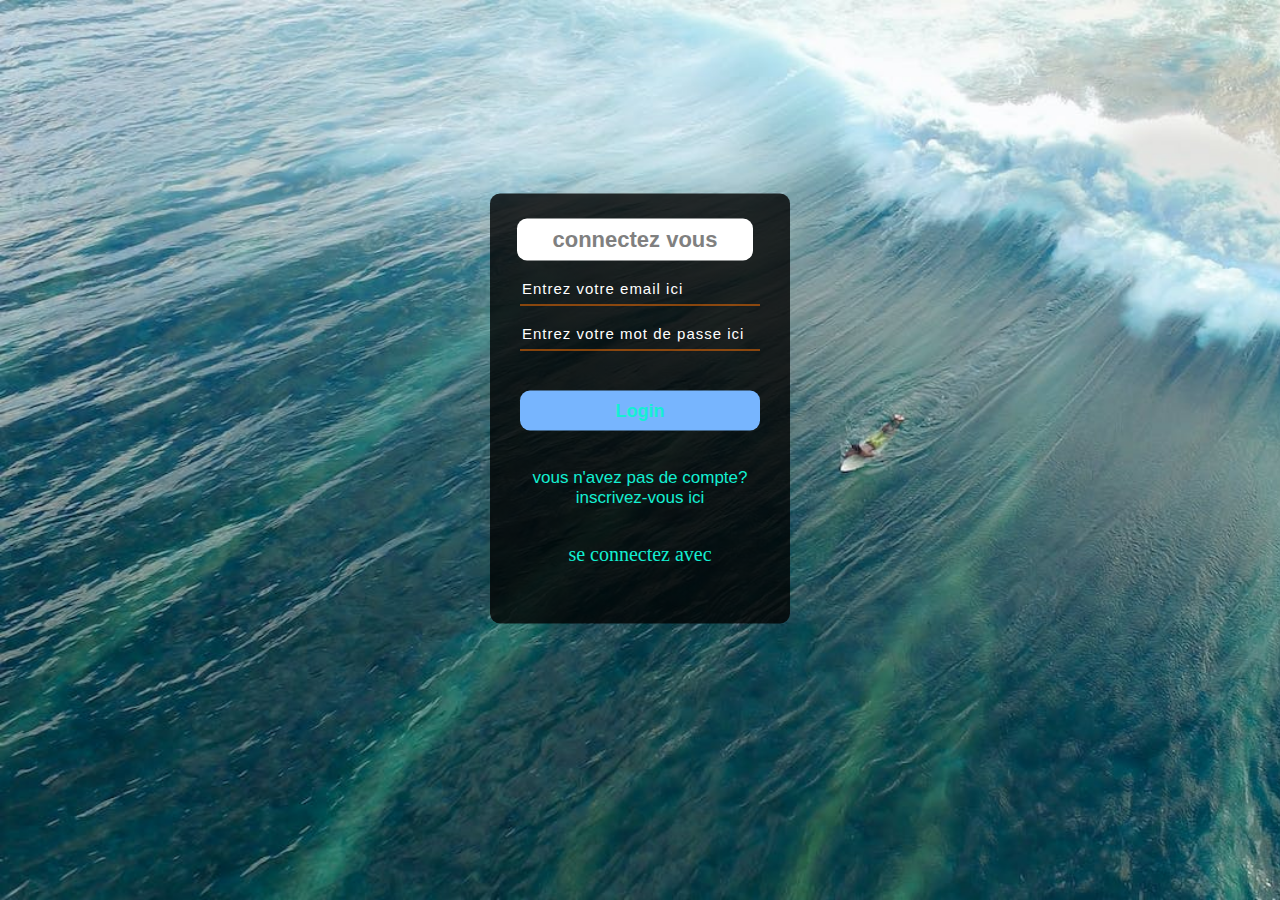
<file: connexion.html>
<html>
    <head>
        <link rel="stylesheet" type="text/css" href="surf.css">
    </head>
 
    <body>

    
 <div class="container">
<div class="form">
    <h2><a id="Sign">connectez vous</a></h2>
    <input type="email" name="email" placeholder="Entrez votre email ici">
    <input type="mot de passe" name="mot de passe" placeholder="Entrez votre mot de passe ici ">
    <button class="btnn"><a href="#">Login</a></button>

    <p class="link">vous n'avez pas de compte?<br>
    <a href="inscription.html">inscrivez-vous </a> ici</a></p>
    <p class="liw">se connectez avec</p>

   
</div>
</div>
    </body>
    </html>
</file>
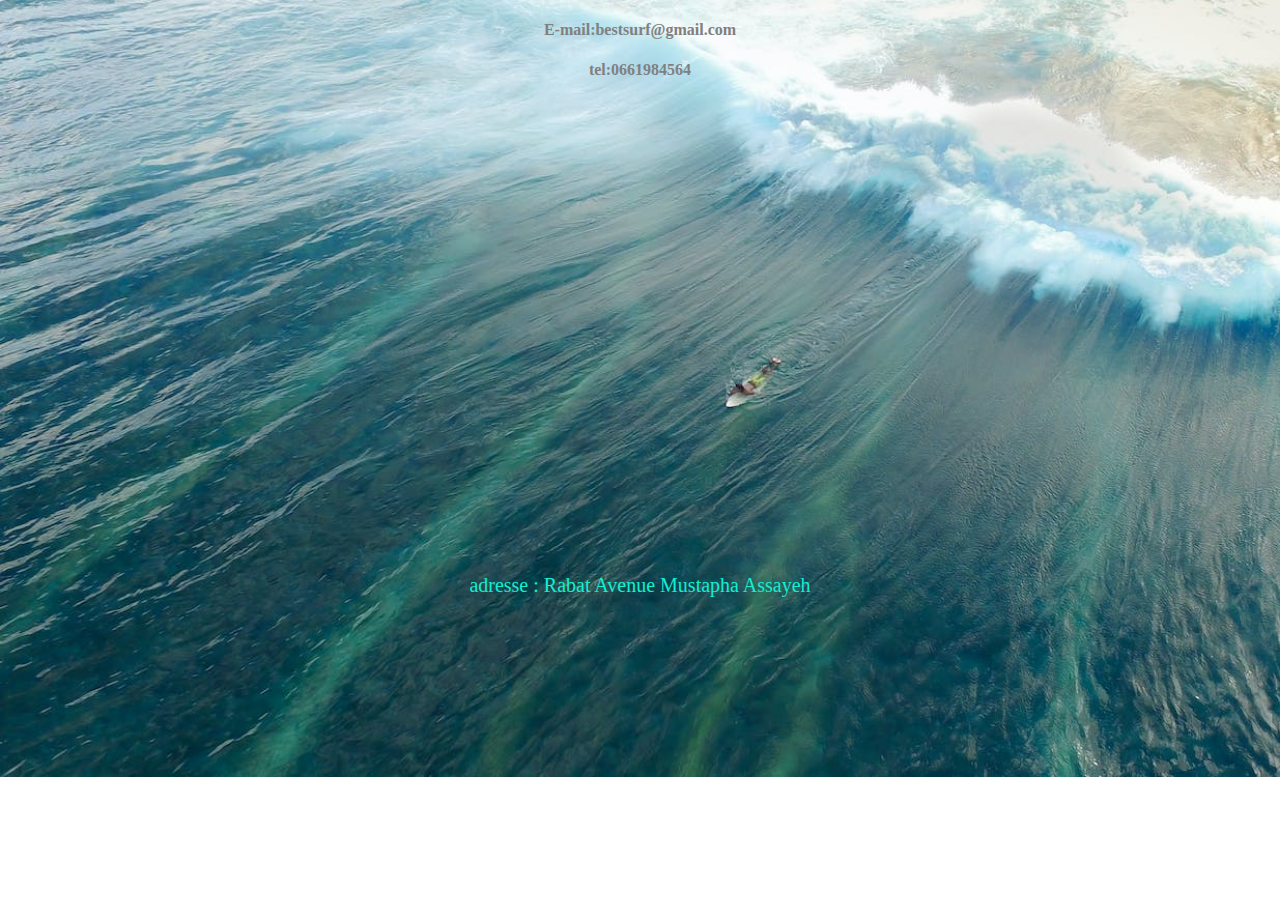
<file: contact.html>
<!DOCTYPE html>
<html>
    <head>
        <link rel="stylesheet" href="surf.css" style="text/css">
    </head>
    <body>
        <div class="contact" >
            <h4 id="contact">E-mail:bestsurf@gmail.com</h4>
            <h4>tel:0661984564</h4>
            <iframe src="https://www.google.com/maps/embed?pb=!1m14!1m12!1m3!1d105885.07179681162!2d-6.9396640989278655!3d33.96919139239878!2m3!1f0!2f0!3f0!3m2!1i1024!2i768!4f13.1!5e0!3m2!1sfr!2sma!4v1684710506465!5m2!1sfr!2sma" width="600" height="450" style="border:0;" allowfullscreen="" loading="lazy" referrerpolicy="no-referrer-when-downgrade"></iframe>
           <p>adresse : Rabat Avenue Mustapha Assayeh</p>
           <i class="fa-brands fa-facebook"></i>       
        </div>
    </body>
</html>
</file>
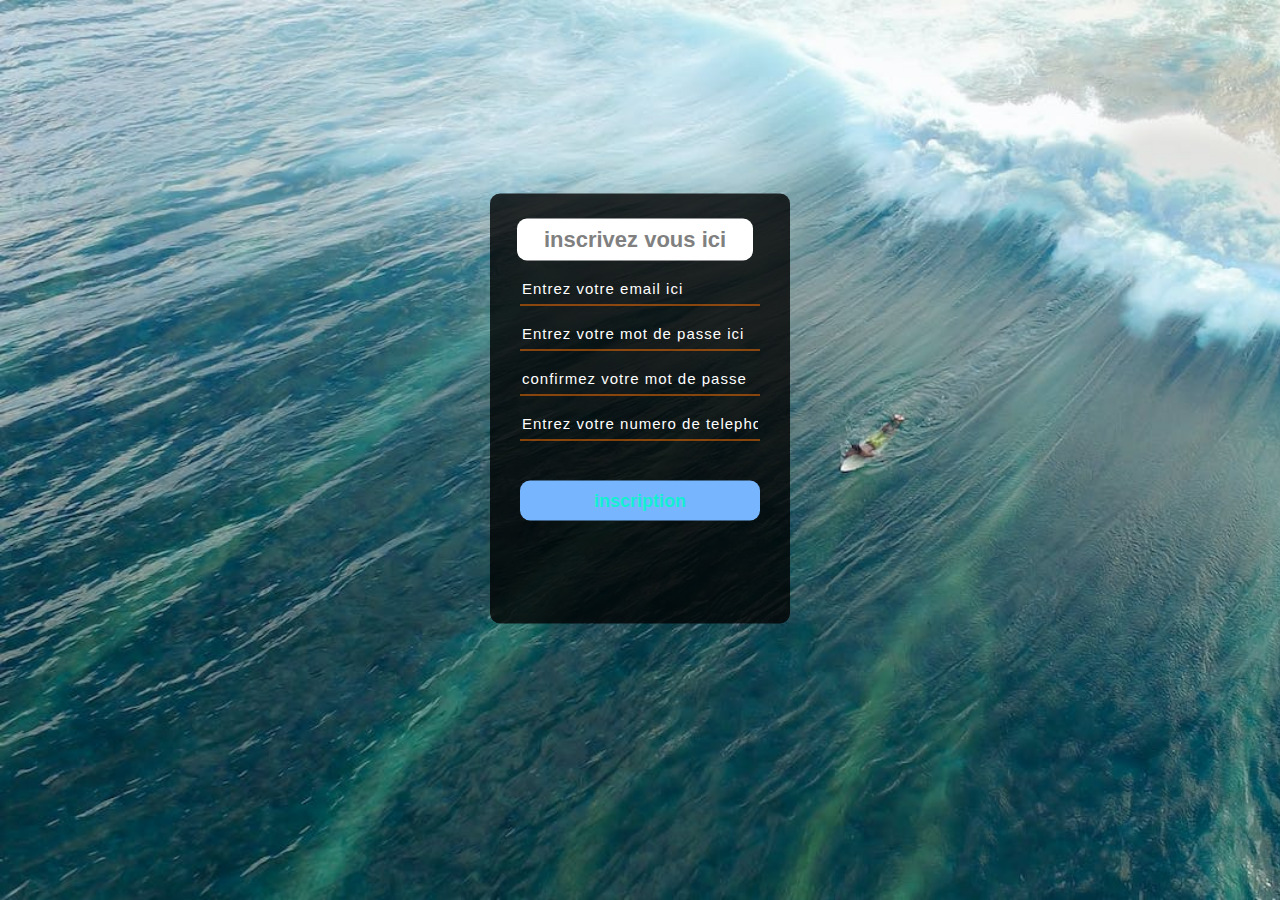
<file: inscription.html>
<html>
    <head>
        <link rel="stylesheet" type="text/css" href="surf.css">
    </head>

    <body>

    
 <div class="container">
<div class="form" action="validation d'inscripion.html">
    <h2><a id="inscription">inscrivez vous ici</a></h2>
    <input type="email" name="email" placeholder="Entrez votre email ici">
    <input type="mot de passe" name="mot de passe" placeholder="Entrez votre mot de passe ici ">
    <input type="mot de passe" name="mot de passe" placeholder="confirmez votre mot de passe">
    <input type="Numero de telephone" name="Numero de telephone" placeholder="Entrez votre numero de telephone ici">
    <button  class="btnn"><a href="validation d'inscription.html">inscription</a></button>
    
</div>
</div>
    </body>
    </html>
</file>
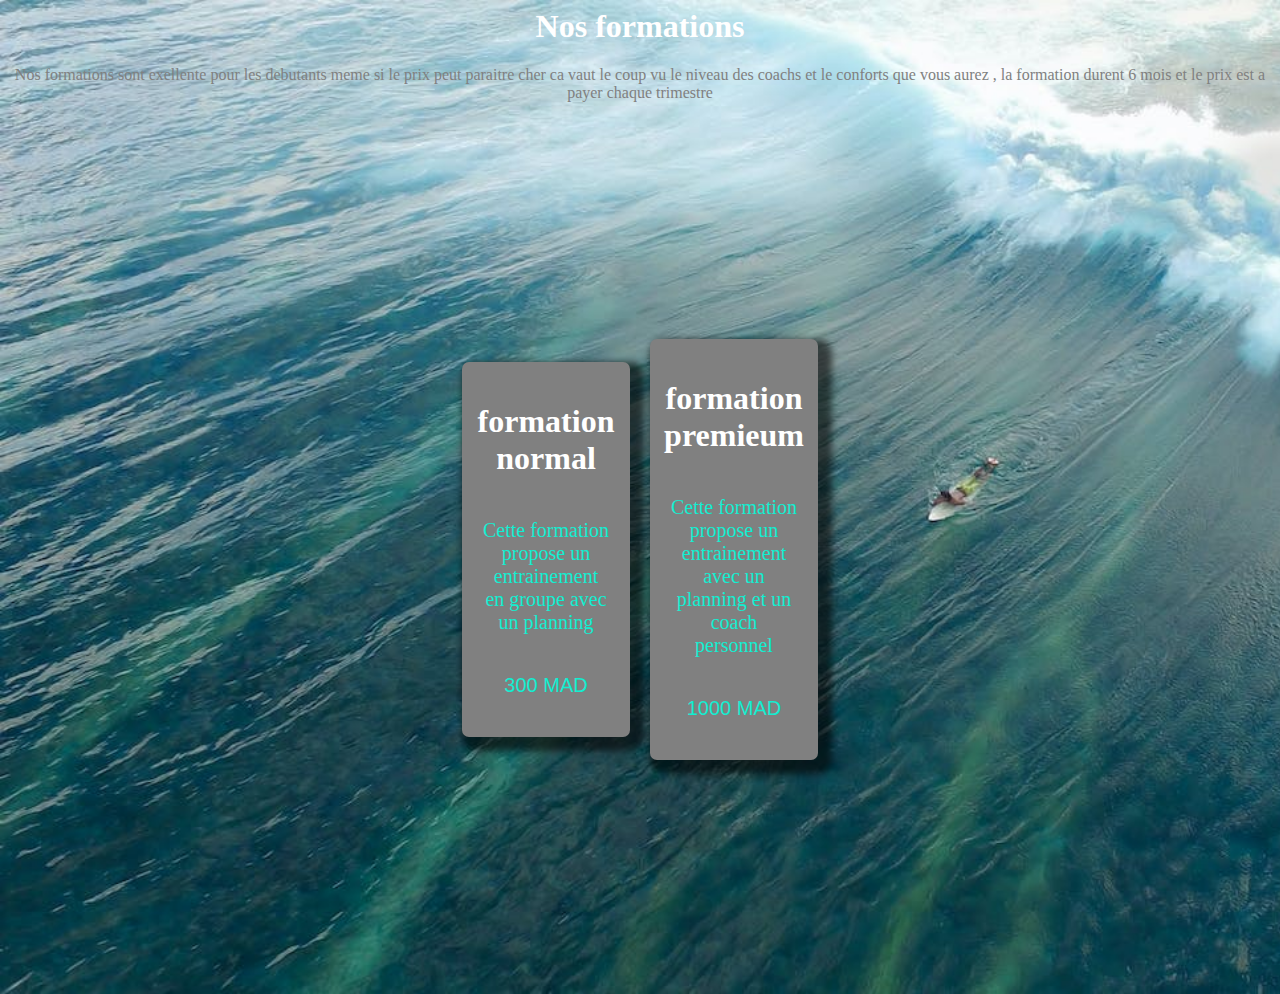
<file: services.html>
<html>
    <head>
        <link rel="stylesheet" href="surf.css" style="text/css">
    </head>
    <body>
        <h1 >Nos formations</h1>
        Nos formations sont exellente pour les debutants meme si le prix peut paraitre cher ca vaut le coup vu le niveau des coachs et le conforts que vous aurez , la formation durent 6 mois et le prix est a payer chaque trimestre
        <div class="container">
        <div class="card">
            <h1>formation normal</h1>
            <p>Cette formation propose un entrainement en groupe avec un planning </p>
            <div class="prix"><p>300 MAD</p>
            </div>
        </div>
    
        <div class="card">
            <h1>formation premieum</h1>
            <p>Cette formation propose un entrainement avec un planning et un coach personnel </p>
            <div class="prix"><p>1000 MAD</p>
            </div>
        </div>
        </div>

    </body>
</html>
</file>
<file: surf.css>
body {
    background-image: url(piex.jpeg);
     background-size: cover;
     background-repeat: no-repeat;
     color: gray;
     text-align: center;

   }
ul{
    text-align: center;
    display: flex;
    justify-content: center;
    align-items: center;
    padding: 20px;
    margin-right: 10px;
    font-family: 'Times New Roman', Times, serif;
    

}
header:hover{
    background-color: black;
    opacity: 0.7;
    padding: 20px;
    margin: 0;
}
li{
    margin: 20px;
    font-size: 35px;
    color: white;
}
a{
    color: gray;
}

.container{
    display: flex;
    justify-content: center;
    align-items: center;
    height: 100%;
    top: 50%;
  
    
}

p{
    color:  #13eed1;
    font-size: 20px;
}
.form{
    width: 250px;
    height: 380px;
    background: linear-gradient(to top, rgba(0,0,0,0.8)50%,rgba(0,0,0,0.8)50%);
    position: relative;
    top: -20px;
    transform: translate(0%,-5%);
    border-radius: 10px;
    padding: 25px;
    text-align: center;
}
.content {
    color: #13eed1;
    font-size: 65px
}
.content h1{
    font-family: 'Times New Roman';
    font-size: 50px;
    padding-left: 20px;
    margin-top: 9%;
    letter-spacing: 2px;
    color: white;
}
 h1{
    font-family: 'Times New Roman';
    color: #fff;
 }
.form h2{
    width: 220px;
    font-family: sans-serif;
    text-align: center;
    color: #77b5fe;
    font-size: 22px;
    background-color: #fff;
    border-radius: 10px;
    margin: 2px;
    padding: 8px;
    display: flex;
    justify-content: center;
    align-items: center;
    margin-top: 0px;
}

.form input{
    width: 240px;
    height: 35px;
    background: transparent;
    border-bottom: 1px solid #ff7200;
    border-top: none;
    border-right: none;
    border-left: none;
    color: #fff;
    font-size: 15px;
    letter-spacing: 1px;
    margin:10px auto;
    font-family: sans-serif;
    display: block;
}
.form.link,
.form.liw{
    text-align: center;
}

.form input:focus{
    outline: none;
}

::placeholder{
    color: #fff;
    font-family: Arial;
}
.form.btnn{
    display: block;
    margin: 10px auto;
}
.btnn{
    width: 240px;
    height: 40px;
    background: #77b5fe;
    border: none;
    margin-top: 30px;
    font-size: 18px;
    border-radius: 10px;
    cursor: pointer;
    color: #fff;
    transition: 0.4s ease;
}
.btnn:hover{
    background: #fff;
    color: #77b5fe;
}
.btnn a{
    text-decoration: none;
    color: #14efd2 ;
    font-weight: bold;
}
.form .link{
    font-family: Arial, Helvetica, sans-serif;
    font-size: 17px;
    padding-top: 20px;
    text-align: center;
}
.form .link a{
    text-decoration: none;
    color: #14efd2;
}
.liw{
    padding-top: 15px;
    padding-bottom: 10px;
    text-align: center;
}


.card {
    background-color: gray;
    width: 8em;
    box-shadow: 7px 7px 7px 7px rgba(0, 0, 0,0.6);
    border-radius: 7px;
    padding: 20px;
    margin: 10px;
    transition: 0.5s ease;
    justify-content: center;
    align-items: center;
    display: flex;
  position: relative;
}
img{
  width:100% ;
}
.card:hover {
    transform: scale(1.1);
    justify-content: center;
    align-items: center;
    
    display: grid;
}
.projects {
    background-color: #6262cf;
}


.project-card {
  
     background-color: green;
    width: 10em;
    box-shadow: 0 5px 25px rgb(1 1 1 );
    border-radius: 10px;
    padding: 10px;
    margin: 15px;
    transition: 0.7s ease;
    
    display: flex;
}
.container{
    justify-content: center;
    align-items: center;
    display: flex;
  
}
.card {
  display: flex;
  flex-wrap: wrap;
  justify-content: center;
  margin-top: 20px;
}
.prix{
    background-color: gray;
    font-family: 'Gill Sans', 'Gill Sans MT', Calibri, 'Trebuchet MS', sans-serif;

}
</file>
